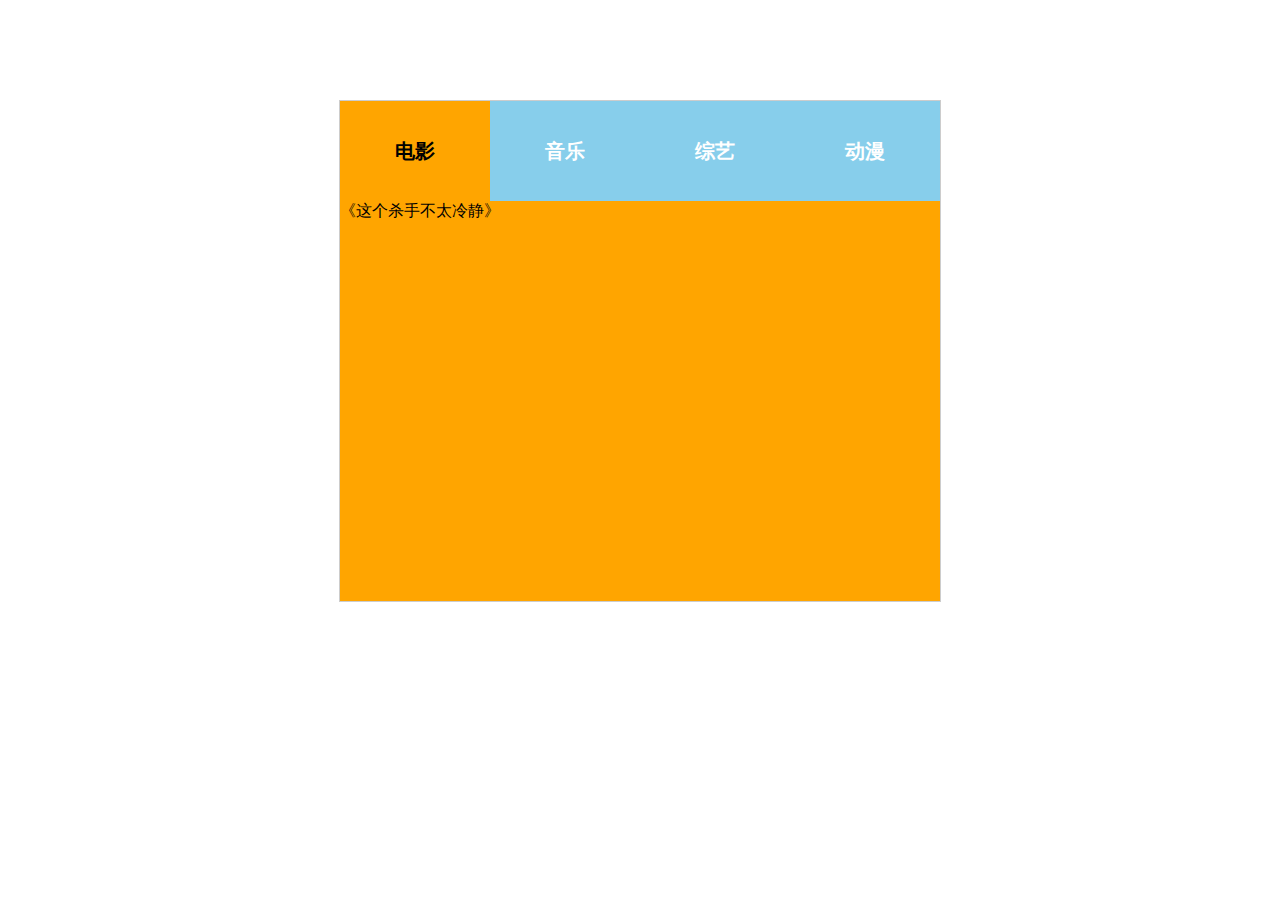
<file: css/案例tab选项卡面向对象版.html>
<!DOCTYPE html>
<html lang="en">

<head>
    <meta charset="UTF-8">
    <meta http-equiv="X-UA-Compatible" content="IE=edge">
    <meta name="viewport" content="width=device-width, initial-scale=1.0">
    <title>Document</title>
    <style>
        .container {
            width: 600px;
            height: 500px;
            border: 1px solid #ccc;
            margin: 100px auto 0;
        }

        .hd {
            width: 100%;
            height: 100px;
            background-color: skyblue;
            text-align: center;
            line-height: 100px;
            color: #fff;
            font-size: 20px;
            font-weight: 900;
        }

        .hd span {
            float: left;
            width: 150px;
            height: 100%;
        }

        .hd span.active {
            background-color: orange;
            color: #000;
        }

        .content {
            position: relative;
            width: 100%;
            height: 400px;
        }

        .content div {
            display: none;
            position: absolute;
            left: 0;
            top: 0;
            width: 100%;
            height: 100%;
            background-color: teal;
        }

        .content div.cur {
            display: block;
            background-color: orange;
        }
    </style>
</head>

<body>
    <div class="container">
        <div class="hd">
            <span class="active">电影</span>
            <span>音乐</span>
            <span>综艺</span>
            <span>动漫</span>
        </div>
        <div class="content">
            <div class="cur">《这个杀手不太冷静》</div>
            <div>《孤勇者》</div>
            <div>《一往无前的蓝》</div>
            <div>《完美世界》</div>
        </div>
    </div>

    <script>

        function Tab() {
            this.hd = document.querySelector('.hd')
            this.content = document.querySelector('.content')
            this.spans = this.hd.querySelectorAll('span')
            this.divs = this.content.querySelectorAll('div')

            this.init()
        }

        Tab.prototype = {
            constructor: Tab,
            // 初始化方法的入口方法
            init() {
                this.toggleTab()
            },
            /* 切换tab选项卡 */
            toggleTab() {
                var that = this
                for (var i = 0; i < this.spans.length; i++) {
                    this.spans[i].index = i
                    this.spans[i].onclick = function () {
                        that.clearClassName()
                        this.className = 'active'
                        that.divs[this.index].className = 'cur'
                    }
                }
            },
            clearClassName() {
                // 排他
                for (var j = 0; j < this.spans.length; j++) {
                    this.spans[j].className = ''
                    this.divs[j].className = ''
                }
            }
        }
        new Tab()






    </script>
</body>

</html>
</file>
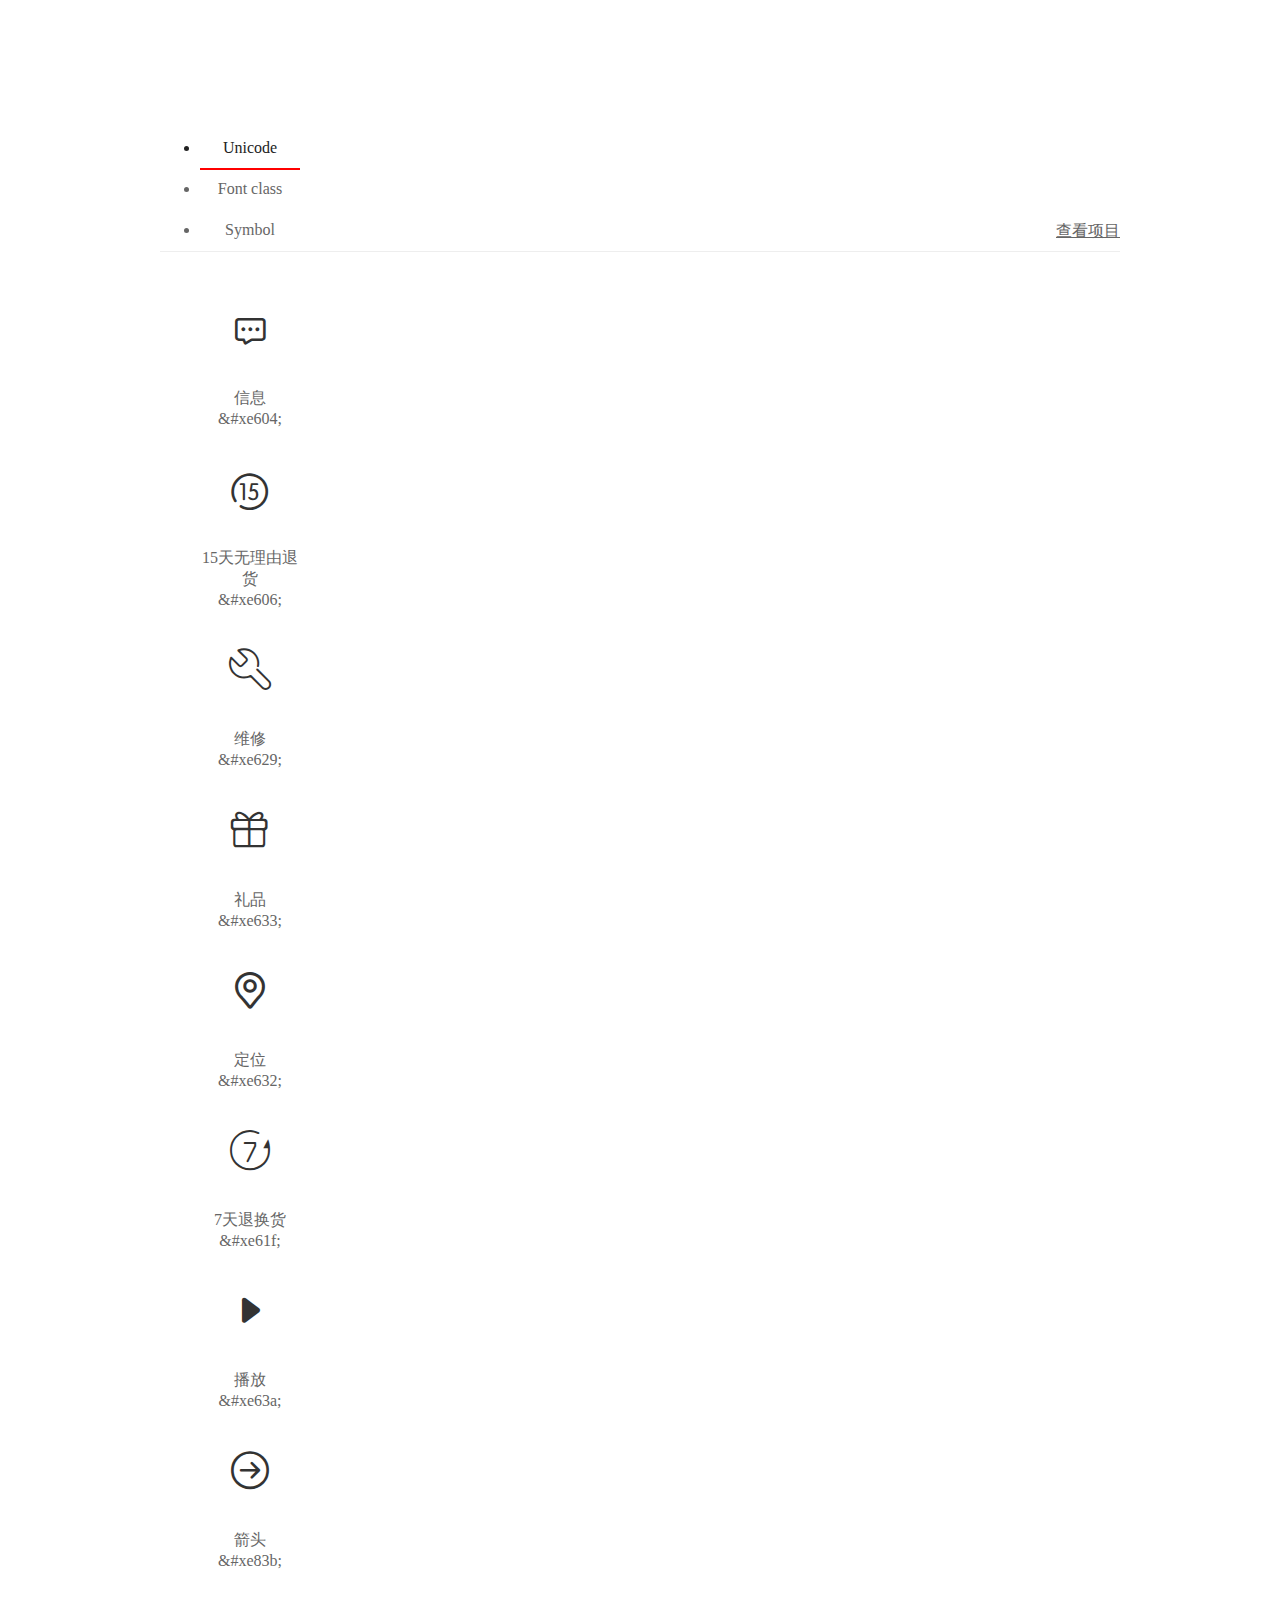
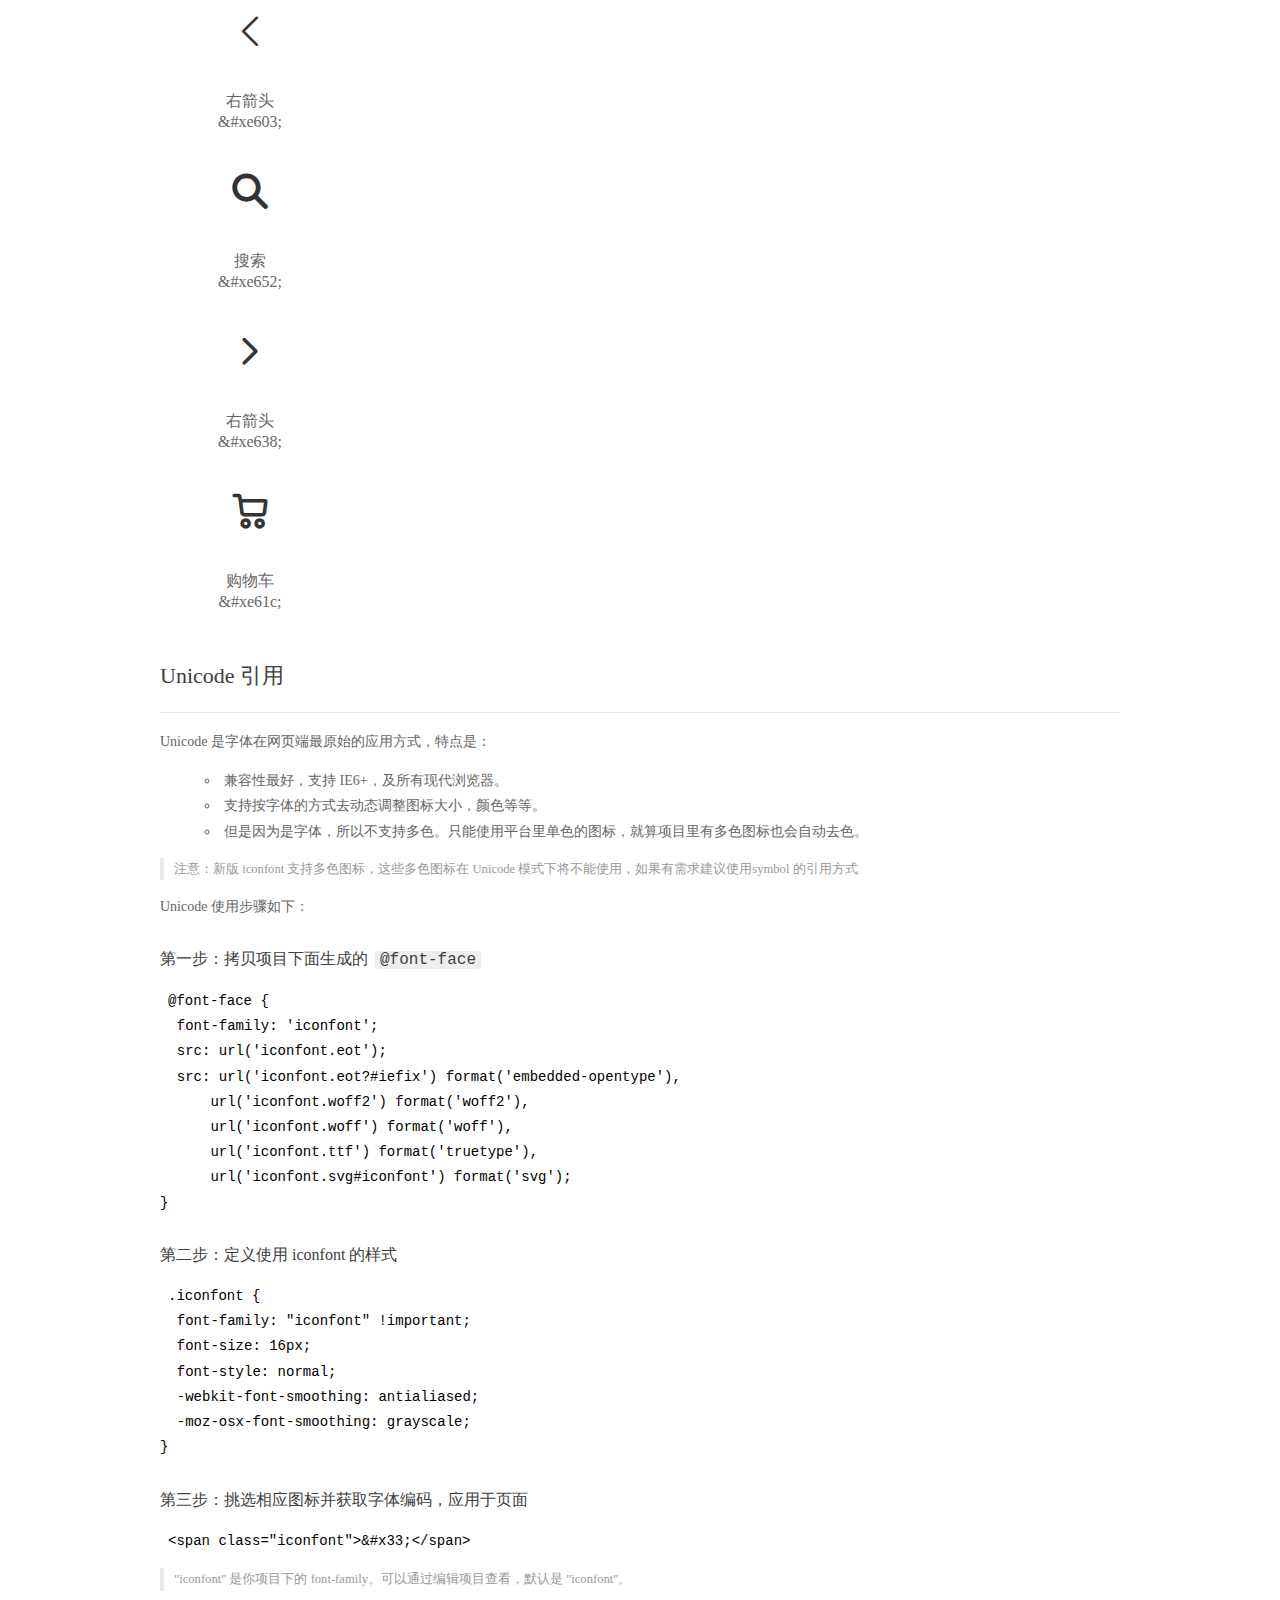
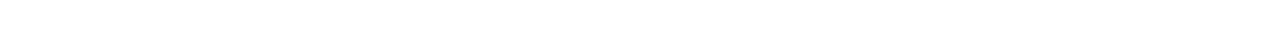
<file: fonts/demo_index.html>
<!DOCTYPE html>
<html>
<head>
  <meta charset="utf-8"/>
  <title>IconFont Demo</title>
  <link rel="shortcut icon" href="https://img.alicdn.com/tps/i4/TB1_oz6GVXXXXaFXpXXJDFnIXXX-64-64.ico" type="image/x-icon"/>
  <link rel="stylesheet" href="https://g.alicdn.com/thx/cube/1.3.2/cube.min.css">
  <link rel="stylesheet" href="demo.css">
  <link rel="stylesheet" href="iconfont.css">
  <script src="iconfont.js"></script>
  <!-- jQuery -->
  <script src="https://a1.alicdn.com/oss/uploads/2018/12/26/7bfddb60-08e8-11e9-9b04-53e73bb6408b.js"></script>
  <!-- 代码高亮 -->
  <script src="https://a1.alicdn.com/oss/uploads/2018/12/26/a3f714d0-08e6-11e9-8a15-ebf944d7534c.js"></script>
</head>
<body>
  <div class="main">
    <h1 class="logo"><a href="https://www.iconfont.cn/" title="iconfont 首页" target="_blank">&#xe86b;</a></h1>
    <div class="nav-tabs">
      <ul id="tabs" class="dib-box">
        <li class="dib active"><span>Unicode</span></li>
        <li class="dib"><span>Font class</span></li>
        <li class="dib"><span>Symbol</span></li>
      </ul>
      
      <a href="https://www.iconfont.cn/manage/index?manage_type=myprojects&projectId=2347832" target="_blank" class="nav-more">查看项目</a>
      
    </div>
    <div class="tab-container">
      <div class="content unicode" style="display: block;">
          <ul class="icon_lists dib-box">
          
            <li class="dib">
              <span class="icon iconfont">&#xe604;</span>
                <div class="name">信息</div>
                <div class="code-name">&amp;#xe604;</div>
              </li>
          
            <li class="dib">
              <span class="icon iconfont">&#xe606;</span>
                <div class="name">15天无理由退货</div>
                <div class="code-name">&amp;#xe606;</div>
              </li>
          
            <li class="dib">
              <span class="icon iconfont">&#xe629;</span>
                <div class="name">维修</div>
                <div class="code-name">&amp;#xe629;</div>
              </li>
          
            <li class="dib">
              <span class="icon iconfont">&#xe633;</span>
                <div class="name">礼品</div>
                <div class="code-name">&amp;#xe633;</div>
              </li>
          
            <li class="dib">
              <span class="icon iconfont">&#xe632;</span>
                <div class="name">定位</div>
                <div class="code-name">&amp;#xe632;</div>
              </li>
          
            <li class="dib">
              <span class="icon iconfont">&#xe61f;</span>
                <div class="name">7天退换货</div>
                <div class="code-name">&amp;#xe61f;</div>
              </li>
          
            <li class="dib">
              <span class="icon iconfont">&#xe63a;</span>
                <div class="name">播放</div>
                <div class="code-name">&amp;#xe63a;</div>
              </li>
          
            <li class="dib">
              <span class="icon iconfont">&#xe83b;</span>
                <div class="name">箭头</div>
                <div class="code-name">&amp;#xe83b;</div>
              </li>
          
            <li class="dib">
              <span class="icon iconfont">&#xe603;</span>
                <div class="name">右箭头</div>
                <div class="code-name">&amp;#xe603;</div>
              </li>
          
            <li class="dib">
              <span class="icon iconfont">&#xe652;</span>
                <div class="name">搜索</div>
                <div class="code-name">&amp;#xe652;</div>
              </li>
          
            <li class="dib">
              <span class="icon iconfont">&#xe638;</span>
                <div class="name">右箭头</div>
                <div class="code-name">&amp;#xe638;</div>
              </li>
          
            <li class="dib">
              <span class="icon iconfont">&#xe61c;</span>
                <div class="name">购物车</div>
                <div class="code-name">&amp;#xe61c;</div>
              </li>
          
          </ul>
          <div class="article markdown">
          <h2 id="unicode-">Unicode 引用</h2>
          <hr>

          <p>Unicode 是字体在网页端最原始的应用方式，特点是：</p>
          <ul>
            <li>兼容性最好，支持 IE6+，及所有现代浏览器。</li>
            <li>支持按字体的方式去动态调整图标大小，颜色等等。</li>
            <li>但是因为是字体，所以不支持多色。只能使用平台里单色的图标，就算项目里有多色图标也会自动去色。</li>
          </ul>
          <blockquote>
            <p>注意：新版 iconfont 支持多色图标，这些多色图标在 Unicode 模式下将不能使用，如果有需求建议使用symbol 的引用方式</p>
          </blockquote>
          <p>Unicode 使用步骤如下：</p>
          <h3 id="-font-face">第一步：拷贝项目下面生成的 <code>@font-face</code></h3>
<pre><code class="language-css"
>@font-face {
  font-family: 'iconfont';
  src: url('iconfont.eot');
  src: url('iconfont.eot?#iefix') format('embedded-opentype'),
      url('iconfont.woff2') format('woff2'),
      url('iconfont.woff') format('woff'),
      url('iconfont.ttf') format('truetype'),
      url('iconfont.svg#iconfont') format('svg');
}
</code></pre>
          <h3 id="-iconfont-">第二步：定义使用 iconfont 的样式</h3>
<pre><code class="language-css"
>.iconfont {
  font-family: "iconfont" !important;
  font-size: 16px;
  font-style: normal;
  -webkit-font-smoothing: antialiased;
  -moz-osx-font-smoothing: grayscale;
}
</code></pre>
          <h3 id="-">第三步：挑选相应图标并获取字体编码，应用于页面</h3>
<pre>
<code class="language-html"
>&lt;span class="iconfont"&gt;&amp;#x33;&lt;/span&gt;
</code></pre>
          <blockquote>
            <p>"iconfont" 是你项目下的 font-family。可以通过编辑项目查看，默认是 "iconfont"。</p>
          </blockquote>
          </div>
      </div>
      <div class="content font-class">
        <ul class="icon_lists dib-box">
          
          <li class="dib">
            <span class="icon iconfont icon-xinxi-01"></span>
            <div class="name">
              信息
            </div>
            <div class="code-name">.icon-xinxi-01
            </div>
          </li>
          
          <li class="dib">
            <span class="icon iconfont icon-15tianwuliyoutuihuo"></span>
            <div class="name">
              15天无理由退货
            </div>
            <div class="code-name">.icon-15tianwuliyoutuihuo
            </div>
          </li>
          
          <li class="dib">
            <span class="icon iconfont icon-buoumaotubiao46"></span>
            <div class="name">
              维修
            </div>
            <div class="code-name">.icon-buoumaotubiao46
            </div>
          </li>
          
          <li class="dib">
            <span class="icon iconfont icon-lipin"></span>
            <div class="name">
              礼品
            </div>
            <div class="code-name">.icon-lipin
            </div>
          </li>
          
          <li class="dib">
            <span class="icon iconfont icon-dingwei"></span>
            <div class="name">
              定位
            </div>
            <div class="code-name">.icon-dingwei
            </div>
          </li>
          
          <li class="dib">
            <span class="icon iconfont icon-7tiantuihuanhuo"></span>
            <div class="name">
              7天退换货
            </div>
            <div class="code-name">.icon-7tiantuihuanhuo
            </div>
          </li>
          
          <li class="dib">
            <span class="icon iconfont icon-bofang1"></span>
            <div class="name">
              播放
            </div>
            <div class="code-name">.icon-bofang1
            </div>
          </li>
          
          <li class="dib">
            <span class="icon iconfont icon-jiantou"></span>
            <div class="name">
              箭头
            </div>
            <div class="code-name">.icon-jiantou
            </div>
          </li>
          
          <li class="dib">
            <span class="icon iconfont icon-youjiantou1"></span>
            <div class="name">
              右箭头
            </div>
            <div class="code-name">.icon-youjiantou1
            </div>
          </li>
          
          <li class="dib">
            <span class="icon iconfont icon-sousuo"></span>
            <div class="name">
              搜索
            </div>
            <div class="code-name">.icon-sousuo
            </div>
          </li>
          
          <li class="dib">
            <span class="icon iconfont icon-youjiantou"></span>
            <div class="name">
              右箭头
            </div>
            <div class="code-name">.icon-youjiantou
            </div>
          </li>
          
          <li class="dib">
            <span class="icon iconfont icon-gouwuche"></span>
            <div class="name">
              购物车
            </div>
            <div class="code-name">.icon-gouwuche
            </div>
          </li>
          
        </ul>
        <div class="article markdown">
        <h2 id="font-class-">font-class 引用</h2>
        <hr>

        <p>font-class 是 Unicode 使用方式的一种变种，主要是解决 Unicode 书写不直观，语意不明确的问题。</p>
        <p>与 Unicode 使用方式相比，具有如下特点：</p>
        <ul>
          <li>兼容性良好，支持 IE8+，及所有现代浏览器。</li>
          <li>相比于 Unicode 语意明确，书写更直观。可以很容易分辨这个 icon 是什么。</li>
          <li>因为使用 class 来定义图标，所以当要替换图标时，只需要修改 class 里面的 Unicode 引用。</li>
          <li>不过因为本质上还是使用的字体，所以多色图标还是不支持的。</li>
        </ul>
        <p>使用步骤如下：</p>
        <h3 id="-fontclass-">第一步：引入项目下面生成的 fontclass 代码：</h3>
<pre><code class="language-html">&lt;link rel="stylesheet" href="./iconfont.css"&gt;
</code></pre>
        <h3 id="-">第二步：挑选相应图标并获取类名，应用于页面：</h3>
<pre><code class="language-html">&lt;span class="iconfont icon-xxx"&gt;&lt;/span&gt;
</code></pre>
        <blockquote>
          <p>"
            iconfont" 是你项目下的 font-family。可以通过编辑项目查看，默认是 "iconfont"。</p>
        </blockquote>
      </div>
      </div>
      <div class="content symbol">
          <ul class="icon_lists dib-box">
          
            <li class="dib">
                <svg class="icon svg-icon" aria-hidden="true">
                  <use xlink:href="#icon-xinxi-01"></use>
                </svg>
                <div class="name">信息</div>
                <div class="code-name">#icon-xinxi-01</div>
            </li>
          
            <li class="dib">
                <svg class="icon svg-icon" aria-hidden="true">
                  <use xlink:href="#icon-15tianwuliyoutuihuo"></use>
                </svg>
                <div class="name">15天无理由退货</div>
                <div class="code-name">#icon-15tianwuliyoutuihuo</div>
            </li>
          
            <li class="dib">
                <svg class="icon svg-icon" aria-hidden="true">
                  <use xlink:href="#icon-buoumaotubiao46"></use>
                </svg>
                <div class="name">维修</div>
                <div class="code-name">#icon-buoumaotubiao46</div>
            </li>
          
            <li class="dib">
                <svg class="icon svg-icon" aria-hidden="true">
                  <use xlink:href="#icon-lipin"></use>
                </svg>
                <div class="name">礼品</div>
                <div class="code-name">#icon-lipin</div>
            </li>
          
            <li class="dib">
                <svg class="icon svg-icon" aria-hidden="true">
                  <use xlink:href="#icon-dingwei"></use>
                </svg>
                <div class="name">定位</div>
                <div class="code-name">#icon-dingwei</div>
            </li>
          
            <li class="dib">
                <svg class="icon svg-icon" aria-hidden="true">
                  <use xlink:href="#icon-7tiantuihuanhuo"></use>
                </svg>
                <div class="name">7天退换货</div>
                <div class="code-name">#icon-7tiantuihuanhuo</div>
            </li>
          
            <li class="dib">
                <svg class="icon svg-icon" aria-hidden="true">
                  <use xlink:href="#icon-bofang1"></use>
                </svg>
                <div class="name">播放</div>
                <div class="code-name">#icon-bofang1</div>
            </li>
          
            <li class="dib">
                <svg class="icon svg-icon" aria-hidden="true">
                  <use xlink:href="#icon-jiantou"></use>
                </svg>
                <div class="name">箭头</div>
                <div class="code-name">#icon-jiantou</div>
            </li>
          
            <li class="dib">
                <svg class="icon svg-icon" aria-hidden="true">
                  <use xlink:href="#icon-youjiantou1"></use>
                </svg>
                <div class="name">右箭头</div>
                <div class="code-name">#icon-youjiantou1</div>
            </li>
          
            <li class="dib">
                <svg class="icon svg-icon" aria-hidden="true">
                  <use xlink:href="#icon-sousuo"></use>
                </svg>
                <div class="name">搜索</div>
                <div class="code-name">#icon-sousuo</div>
            </li>
          
            <li class="dib">
                <svg class="icon svg-icon" aria-hidden="true">
                  <use xlink:href="#icon-youjiantou"></use>
                </svg>
                <div class="name">右箭头</div>
                <div class="code-name">#icon-youjiantou</div>
            </li>
          
            <li class="dib">
                <svg class="icon svg-icon" aria-hidden="true">
                  <use xlink:href="#icon-gouwuche"></use>
                </svg>
                <div class="name">购物车</div>
                <div class="code-name">#icon-gouwuche</div>
            </li>
          
          </ul>
          <div class="article markdown">
          <h2 id="symbol-">Symbol 引用</h2>
          <hr>

          <p>这是一种全新的使用方式，应该说这才是未来的主流，也是平台目前推荐的用法。相关介绍可以参考这篇<a href="">文章</a>
            这种用法其实是做了一个 SVG 的集合，与另外两种相比具有如下特点：</p>
          <ul>
            <li>支持多色图标了，不再受单色限制。</li>
            <li>通过一些技巧，支持像字体那样，通过 <code>font-size</code>, <code>color</code> 来调整样式。</li>
            <li>兼容性较差，支持 IE9+，及现代浏览器。</li>
            <li>浏览器渲染 SVG 的性能一般，还不如 png。</li>
          </ul>
          <p>使用步骤如下：</p>
          <h3 id="-symbol-">第一步：引入项目下面生成的 symbol 代码：</h3>
<pre><code class="language-html">&lt;script src="./iconfont.js"&gt;&lt;/script&gt;
</code></pre>
          <h3 id="-css-">第二步：加入通用 CSS 代码（引入一次就行）：</h3>
<pre><code class="language-html">&lt;style&gt;
.icon {
  width: 1em;
  height: 1em;
  vertical-align: -0.15em;
  fill: currentColor;
  overflow: hidden;
}
&lt;/style&gt;
</code></pre>
          <h3 id="-">第三步：挑选相应图标并获取类名，应用于页面：</h3>
<pre><code class="language-html">&lt;svg class="icon" aria-hidden="true"&gt;
  &lt;use xlink:href="#icon-xxx"&gt;&lt;/use&gt;
&lt;/svg&gt;
</code></pre>
          </div>
      </div>

    </div>
  </div>
  <script>
  $(document).ready(function () {
      $('.tab-container .content:first').show()

      $('#tabs li').click(function (e) {
        var tabContent = $('.tab-container .content')
        var index = $(this).index()

        if ($(this).hasClass('active')) {
          return
        } else {
          $('#tabs li').removeClass('active')
          $(this).addClass('active')

          tabContent.hide().eq(index).fadeIn()
        }
      })
    })
  </script>
</body>
</html>
</file>
<file: fonts/demo.css>
/* Logo 字体 */
@font-face {
  font-family: "iconfont logo";
  src: url('https://at.alicdn.com/t/font_985780_km7mi63cihi.eot?t=1545807318834');
  src: url('https://at.alicdn.com/t/font_985780_km7mi63cihi.eot?t=1545807318834#iefix') format('embedded-opentype'),
    url('https://at.alicdn.com/t/font_985780_km7mi63cihi.woff?t=1545807318834') format('woff'),
    url('https://at.alicdn.com/t/font_985780_km7mi63cihi.ttf?t=1545807318834') format('truetype'),
    url('https://at.alicdn.com/t/font_985780_km7mi63cihi.svg?t=1545807318834#iconfont') format('svg');
}

.logo {
  font-family: "iconfont logo";
  font-size: 160px;
  font-style: normal;
  -webkit-font-smoothing: antialiased;
  -moz-osx-font-smoothing: grayscale;
}

/* tabs */
.nav-tabs {
  position: relative;
}

.nav-tabs .nav-more {
  position: absolute;
  right: 0;
  bottom: 0;
  height: 42px;
  line-height: 42px;
  color: #666;
}

#tabs {
  border-bottom: 1px solid #eee;
}

#tabs li {
  cursor: pointer;
  width: 100px;
  height: 40px;
  line-height: 40px;
  text-align: center;
  font-size: 16px;
  border-bottom: 2px solid transparent;
  position: relative;
  z-index: 1;
  margin-bottom: -1px;
  color: #666;
}


#tabs .active {
  border-bottom-color: #f00;
  color: #222;
}

.tab-container .content {
  display: none;
}

/* 页面布局 */
.main {
  padding: 30px 100px;
  width: 960px;
  margin: 0 auto;
}

.main .logo {
  color: #333;
  text-align: left;
  margin-bottom: 30px;
  line-height: 1;
  height: 110px;
  margin-top: -50px;
  overflow: hidden;
  *zoom: 1;
}

.main .logo a {
  font-size: 160px;
  color: #333;
}

.helps {
  margin-top: 40px;
}

.helps pre {
  padding: 20px;
  margin: 10px 0;
  border: solid 1px #e7e1cd;
  background-color: #fffdef;
  overflow: auto;
}

.icon_lists {
  width: 100% !important;
  overflow: hidden;
  *zoom: 1;
}

.icon_lists li {
  width: 100px;
  margin-bottom: 10px;
  margin-right: 20px;
  text-align: center;
  list-style: none !important;
  cursor: default;
}

.icon_lists li .code-name {
  line-height: 1.2;
}

.icon_lists .icon {
  display: block;
  height: 100px;
  line-height: 100px;
  font-size: 42px;
  margin: 10px auto;
  color: #333;
  -webkit-transition: font-size 0.25s linear, width 0.25s linear;
  -moz-transition: font-size 0.25s linear, width 0.25s linear;
  transition: font-size 0.25s linear, width 0.25s linear;
}

.icon_lists .icon:hover {
  font-size: 100px;
}

.icon_lists .svg-icon {
  /* 通过设置 font-size 来改变图标大小 */
  width: 1em;
  /* 图标和文字相邻时，垂直对齐 */
  vertical-align: -0.15em;
  /* 通过设置 color 来改变 SVG 的颜色/fill */
  fill: currentColor;
  /* path 和 stroke 溢出 viewBox 部分在 IE 下会显示
      normalize.css 中也包含这行 */
  overflow: hidden;
}

.icon_lists li .name,
.icon_lists li .code-name {
  color: #666;
}

/* markdown 样式 */
.markdown {
  color: #666;
  font-size: 14px;
  line-height: 1.8;
}

.highlight {
  line-height: 1.5;
}

.markdown img {
  vertical-align: middle;
  max-width: 100%;
}

.markdown h1 {
  color: #404040;
  font-weight: 500;
  line-height: 40px;
  margin-bottom: 24px;
}

.markdown h2,
.markdown h3,
.markdown h4,
.markdown h5,
.markdown h6 {
  color: #404040;
  margin: 1.6em 0 0.6em 0;
  font-weight: 500;
  clear: both;
}

.markdown h1 {
  font-size: 28px;
}

.markdown h2 {
  font-size: 22px;
}

.markdown h3 {
  font-size: 16px;
}

.markdown h4 {
  font-size: 14px;
}

.markdown h5 {
  font-size: 12px;
}

.markdown h6 {
  font-size: 12px;
}

.markdown hr {
  height: 1px;
  border: 0;
  background: #e9e9e9;
  margin: 16px 0;
  clear: both;
}

.markdown p {
  margin: 1em 0;
}

.markdown>p,
.markdown>blockquote,
.markdown>.highlight,
.markdown>ol,
.markdown>ul {
  width: 80%;
}

.markdown ul>li {
  list-style: circle;
}

.markdown>ul li,
.markdown blockquote ul>li {
  margin-left: 20px;
  padding-left: 4px;
}

.markdown>ul li p,
.markdown>ol li p {
  margin: 0.6em 0;
}

.markdown ol>li {
  list-style: decimal;
}

.markdown>ol li,
.markdown blockquote ol>li {
  margin-left: 20px;
  padding-left: 4px;
}

.markdown code {
  margin: 0 3px;
  padding: 0 5px;
  background: #eee;
  border-radius: 3px;
}

.markdown strong,
.markdown b {
  font-weight: 600;
}

.markdown>table {
  border-collapse: collapse;
  border-spacing: 0px;
  empty-cells: show;
  border: 1px solid #e9e9e9;
  width: 95%;
  margin-bottom: 24px;
}

.markdown>table th {
  white-space: nowrap;
  color: #333;
  font-weight: 600;
}

.markdown>table th,
.markdown>table td {
  border: 1px solid #e9e9e9;
  padding: 8px 16px;
  text-align: left;
}

.markdown>table th {
  background: #F7F7F7;
}

.markdown blockquote {
  font-size: 90%;
  color: #999;
  border-left: 4px solid #e9e9e9;
  padding-left: 0.8em;
  margin: 1em 0;
}

.markdown blockquote p {
  margin: 0;
}

.markdown .anchor {
  opacity: 0;
  transition: opacity 0.3s ease;
  margin-left: 8px;
}

.markdown .waiting {
  color: #ccc;
}

.markdown h1:hover .anchor,
.markdown h2:hover .anchor,
.markdown h3:hover .anchor,
.markdown h4:hover .anchor,
.markdown h5:hover .anchor,
.markdown h6:hover .anchor {
  opacity: 1;
  display: inline-block;
}

.markdown>br,
.markdown>p>br {
  clear: both;
}


.hljs {
  display: block;
  background: white;
  padding: 0.5em;
  color: #333333;
  overflow-x: auto;
}

.hljs-comment,
.hljs-meta {
  color: #969896;
}

.hljs-string,
.hljs-variable,
.hljs-template-variable,
.hljs-strong,
.hljs-emphasis,
.hljs-quote {
  color: #df5000;
}

.hljs-keyword,
.hljs-selector-tag,
.hljs-type {
  color: #a71d5d;
}

.hljs-literal,
.hljs-symbol,
.hljs-bullet,
.hljs-attribute {
  color: #0086b3;
}

.hljs-section,
.hljs-name {
  color: #63a35c;
}

.hljs-tag {
  color: #333333;
}

.hljs-title,
.hljs-attr,
.hljs-selector-id,
.hljs-selector-class,
.hljs-selector-attr,
.hljs-selector-pseudo {
  color: #795da3;
}

.hljs-addition {
  color: #55a532;
  background-color: #eaffea;
}

.hljs-deletion {
  color: #bd2c00;
  background-color: #ffecec;
}

.hljs-link {
  text-decoration: underline;
}

/* 代码高亮 */
/* PrismJS 1.15.0
https://prismjs.com/download.html#themes=prism&languages=markup+css+clike+javascript */
/**
 * prism.js default theme for JavaScript, CSS and HTML
 * Based on dabblet (http://dabblet.com)
 * @author Lea Verou
 */
code[class*="language-"],
pre[class*="language-"] {
  color: black;
  background: none;
  text-shadow: 0 1px white;
  font-family: Consolas, Monaco, 'Andale Mono', 'Ubuntu Mono', monospace;
  text-align: left;
  white-space: pre;
  word-spacing: normal;
  word-break: normal;
  word-wrap: normal;
  line-height: 1.5;

  -moz-tab-size: 4;
  -o-tab-size: 4;
  tab-size: 4;

  -webkit-hyphens: none;
  -moz-hyphens: none;
  -ms-hyphens: none;
  hyphens: none;
}

pre[class*="language-"]::-moz-selection,
pre[class*="language-"] ::-moz-selection,
code[class*="language-"]::-moz-selection,
code[class*="language-"] ::-moz-selection {
  text-shadow: none;
  background: #b3d4fc;
}

pre[class*="language-"]::selection,
pre[class*="language-"] ::selection,
code[class*="language-"]::selection,
code[class*="language-"] ::selection {
  text-shadow: none;
  background: #b3d4fc;
}

@media print {

  code[class*="language-"],
  pre[class*="language-"] {
    text-shadow: none;
  }
}

/* Code blocks */
pre[class*="language-"] {
  padding: 1em;
  margin: .5em 0;
  overflow: auto;
}

:not(pre)>code[class*="language-"],
pre[class*="language-"] {
  background: #f5f2f0;
}

/* Inline code */
:not(pre)>code[class*="language-"] {
  padding: .1em;
  border-radius: .3em;
  white-space: normal;
}

.token.comment,
.token.prolog,
.token.doctype,
.token.cdata {
  color: slategray;
}

.token.punctuation {
  color: #999;
}

.namespace {
  opacity: .7;
}

.token.property,
.token.tag,
.token.boolean,
.token.number,
.token.constant,
.token.symbol,
.token.deleted {
  color: #905;
}

.token.selector,
.token.attr-name,
.token.string,
.token.char,
.token.builtin,
.token.inserted {
  color: #690;
}

.token.operator,
.token.entity,
.token.url,
.language-css .token.string,
.style .token.string {
  color: #9a6e3a;
  background: hsla(0, 0%, 100%, .5);
}

.token.atrule,
.token.attr-value,
.token.keyword {
  color: #07a;
}

.token.function,
.token.class-name {
  color: #DD4A68;
}

.token.regex,
.token.important,
.token.variable {
  color: #e90;
}

.token.important,
.token.bold {
  font-weight: bold;
}

.token.italic {
  font-style: italic;
}

.token.entity {
  cursor: help;
}
</file>
<file: fonts/iconfont.css>
@font-face {font-family: "iconfont";
  src: url('iconfont.eot?t=1612430086835'); /* IE9 */
  src: url('iconfont.eot?t=1612430086835#iefix') format('embedded-opentype'), /* IE6-IE8 */
  url('[data-uri]') format('woff2'),
  url('iconfont.woff?t=1612430086835') format('woff'),
  url('iconfont.ttf?t=1612430086835') format('truetype'), /* chrome, firefox, opera, Safari, Android, iOS 4.2+ */
  url('iconfont.svg?t=1612430086835#iconfont') format('svg'); /* iOS 4.1- */
}

.iconfont {
  font-family: "iconfont" !important;
  font-size: 16px;
  font-style: normal;
  -webkit-font-smoothing: antialiased;
  -moz-osx-font-smoothing: grayscale;
}

.icon-xinxi-01:before {
  content: "\e604";
}

.icon-15tianwuliyoutuihuo:before {
  content: "\e606";
}

.icon-buoumaotubiao46:before {
  content: "\e629";
}

.icon-lipin:before {
  content: "\e633";
}

.icon-dingwei:before {
  content: "\e632";
}

.icon-7tiantuihuanhuo:before {
  content: "\e61f";
}

.icon-bofang1:before {
  content: "\e63a";
}

.icon-jiantou:before {
  content: "\e83b";
}

.icon-youjiantou1:before {
  content: "\e603";
}

.icon-sousuo:before {
  content: "\e652";
}

.icon-youjiantou:before {
  content: "\e638";
}

.icon-gouwuche:before {
  content: "\e61c";
}
</file>
